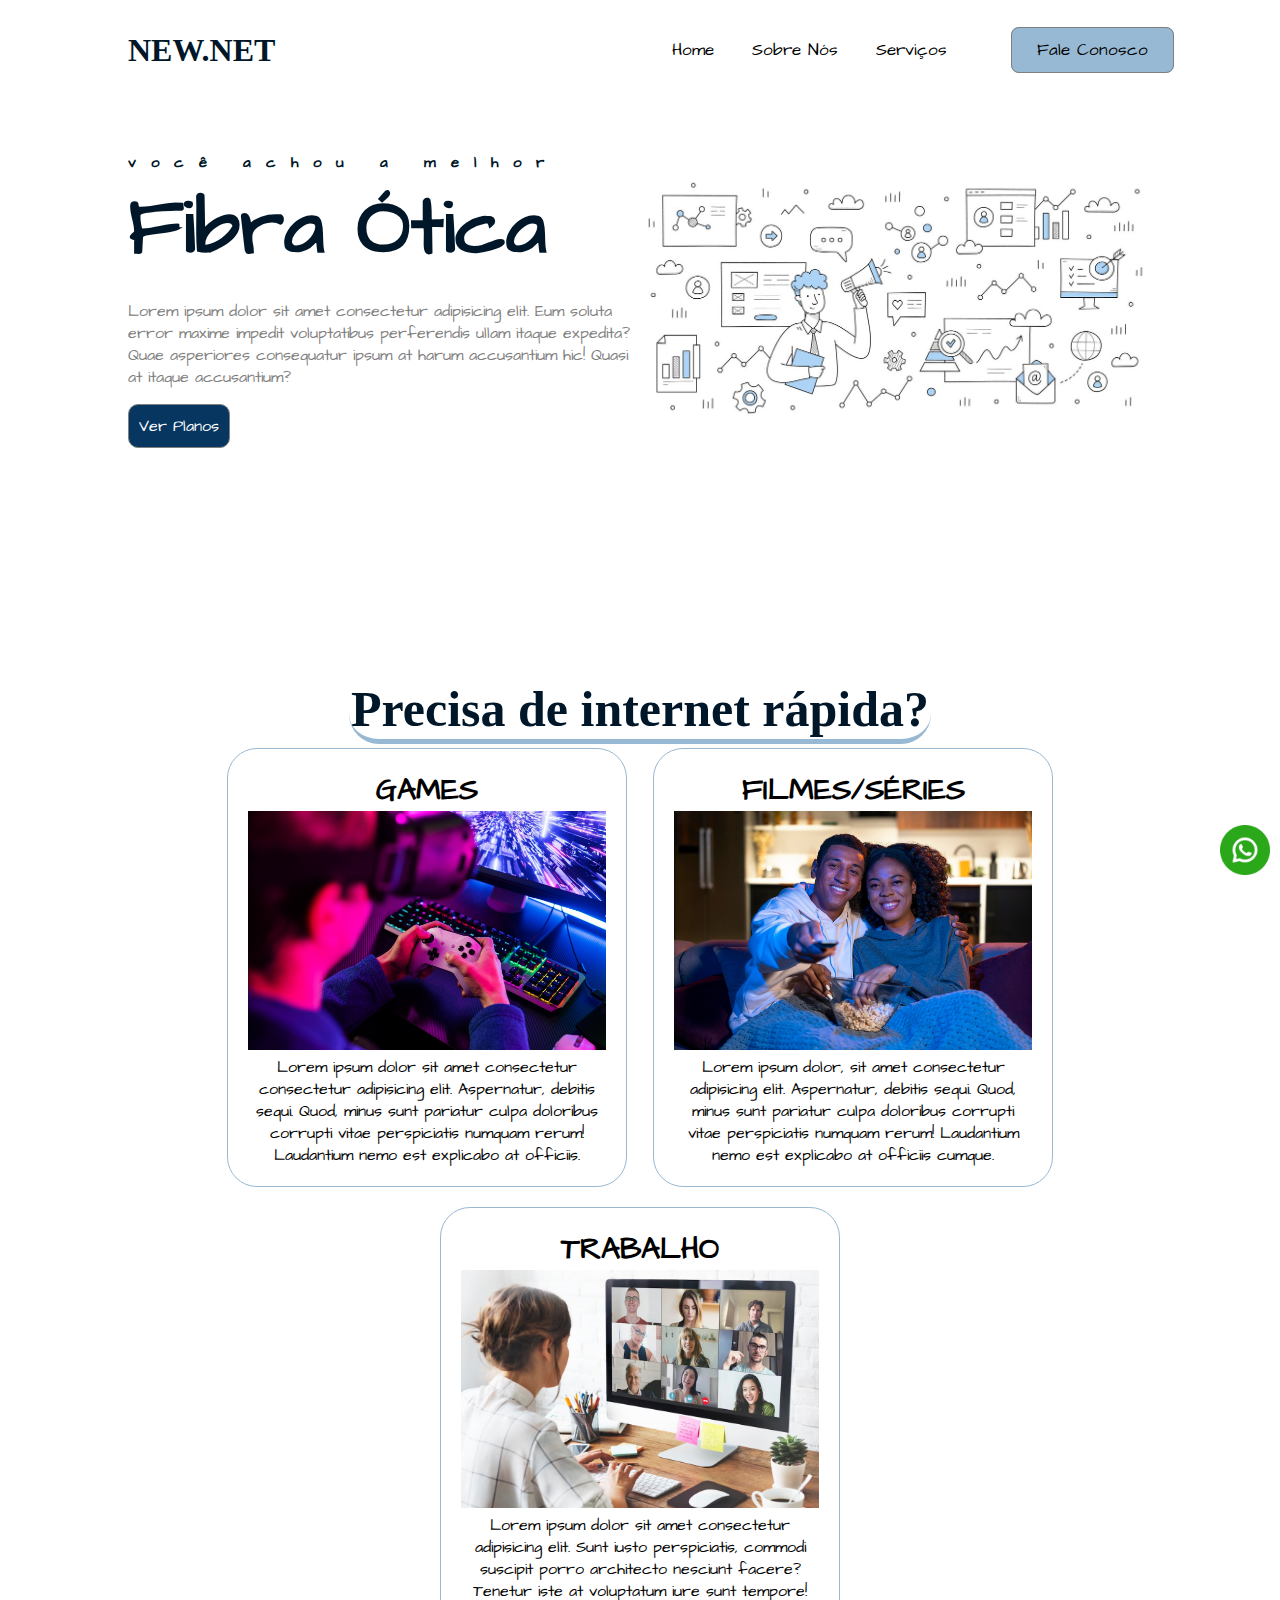
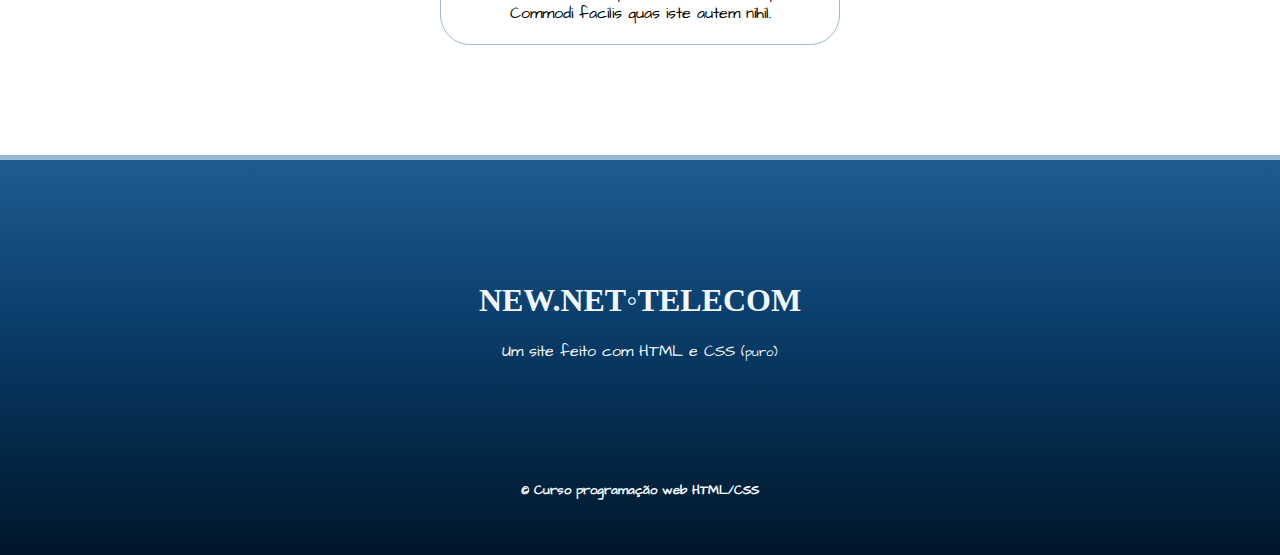
<file: site_curso/index.html>
<!DOCTYPE html>
<html lang="pt-br">

<head>
    <meta charset="UTF-8">
    <meta name="viewport" content="width=device-width, initial-scale=1.0">
    <meta name="desciption" content="um site de exemplo do modulo CSS">
    <meta nmae="author" content="Pedro Barros">
    <link rel="stylesheet" href="CSS/estilo.css">
    <link rel="stylesheet" href="CSS/fonts.css">
    <link rel="stylesheet" href="CSS/responsivo.css">

    <title>New.Net</title>

</head>

<body>
    <nav class="navbar">
        <div class="logo">
            <h1>
                NEW.NET
            </h1>
        </div>

        <div class="menu">
            <a href="#">Home</a>
            <a href="sobre.html">Sobre Nós</a>
            <a href="#">Serviços</a>
            <a id="botao" href="#">Fale Conosco</a>
        </div>

    </nav>

    <header class="header">
        <div class="headline">
            <h2 id="sub-telecom">você achou a melhor</h2>

            <h2 id="telecom">Fibra Ótica</h2>

            <p>Lorem ipsum dolor sit amet consectetur adipisicing elit. Eum soluta error maxime impedit voluptatibus
                perferendis ullam itaque expedita? Quae asperiores consequatur ipsum at harum accusantium hic! Quasi at
                itaque accusantium?
            </p>

            <a href="#" class="contact-btn">Ver Planos</a>

        </div>

        <div class="img-headline">
            <img src="img/marketing.jpg">
        </div>

    </header>


    <!--PARTE 2-->

    <!--ínicio-->
    <section>
        <h2>Precisa de internet rápida?</h2>

        <div class="servicos">
            <!--GAMES-->
            <div class="card">
                <div class="card-tt">
                    <h3>GAMES</h3>
                    <img id="img-cards" src="img/games.jpg" alt="games">Lorem ipsum dolor sit amet consectetur
                    consectetur
                    adipisicing
                    elit. Aspernatur, debitis sequi.
                    Quod, minus sunt pariatur culpa doloribus corrupti vitae perspiciatis numquam rerum! Laudantium
                    nemo
                    est
                    explicabo at officiis.</img>
                </div>
                <!--(OCULTO)GAMES-->
                <div class="texto-oculto">
                    <img id="img-icon" src="img/icons/GAMES icon.png" alt="games">Lorem ipsum dolor sit amet consectetur
                    consectetur
                    adipisicing
                    elit. Aspernatur, debitis sequi.
                    Quod, minus sunt pariatur culpa doloribus corrupti vitae perspiciatis numquam rerum! Laudantium
                    nemo
                    est
                    explicabo at officiis.</img>
                </div>
            </div>



            <!--FILMES/SERIES-->
            <div class="card">
                <div class="card-tt">
                    <h3>FILMES/SÉRIES</h3>
                    <img id="img-cards" src="img/filmes_series.jpg" alt="filmes_series">Lorem ipsum dolor, sit amet
                    consectetur
                    adipisicing
                    elit. Aspernatur, debitis sequi.
                    Quod, minus sunt pariatur culpa doloribus corrupti vitae perspiciatis numquam rerum! Laudantium
                    nemo
                    est
                    explicabo at officiis cumque.</img>

                </div>
                <!--(OCULTO)FILMES/SERIES-->
                <div class="texto-oculto">

                    <img id="img-icon" src="img/icons/FILMES icon.png" alt="filmes_series">Lorem ipsum dolor, sit amet
                    consectetur
                    adipisicing
                    elit. Aspernatur, debitis sequi.
                    Quod, minus sunt pariatur culpa doloribus corrupti vitae perspiciatis numquam rerum! Laudantium
                    nemo
                    est
                    explicabo at officiis cumque.</img>
                </div>
            </div>




            <!--TRABALHO-->
            <div class="card">
                <div class="card-tt">
                    <h3>TRABALHO</h3>
                    <img id="img-cards" src="img/TRABALHO.avif" alt="videoconfêrencia">Lorem ipsum dolor sit amet
                    consectetur
                    adipisicing
                    elit. Sunt iusto perspiciatis, commodi suscipit porro architecto nesciunt facere? Tenetur iste
                    at
                    voluptatum iure sunt tempore! Commodi facilis quas iste autem nihil.</img>

                </div>
                <!--(OCULTO)TRABALHO-->
                <div class="texto-oculto">
                    <img id="img-icon" src="img/icons/TRABALHO icon.png" alt="videoconfêrencia">Lorem ipsum dolor sit
                    amet consectetur
                    adipisicing
                    elit. Sunt iusto perspiciatis, commodi suscipit porro architecto nesciunt facere? Tenetur iste
                    at
                    voluptatum iure sunt tempore! Commodi facilis quas iste autem nihil.</img>
                </div>

            </div>

        </div>

    </section>

    <footer>
        <div class="rodap">
            <h1 class="agencia">NEW.NET◦TELECOM</h1>
            <p id="p-rodap">Um site feito com HTML e CSS <small>(puro)</small></p>
        </div>
        <small><b>© Curso programação web HTML/CSS</b></small>
    </footer>
    <a href="#">
        <img src="img/icons/whatsapp.png" class="whatz">
    </a>

</body>

</html>
</file>
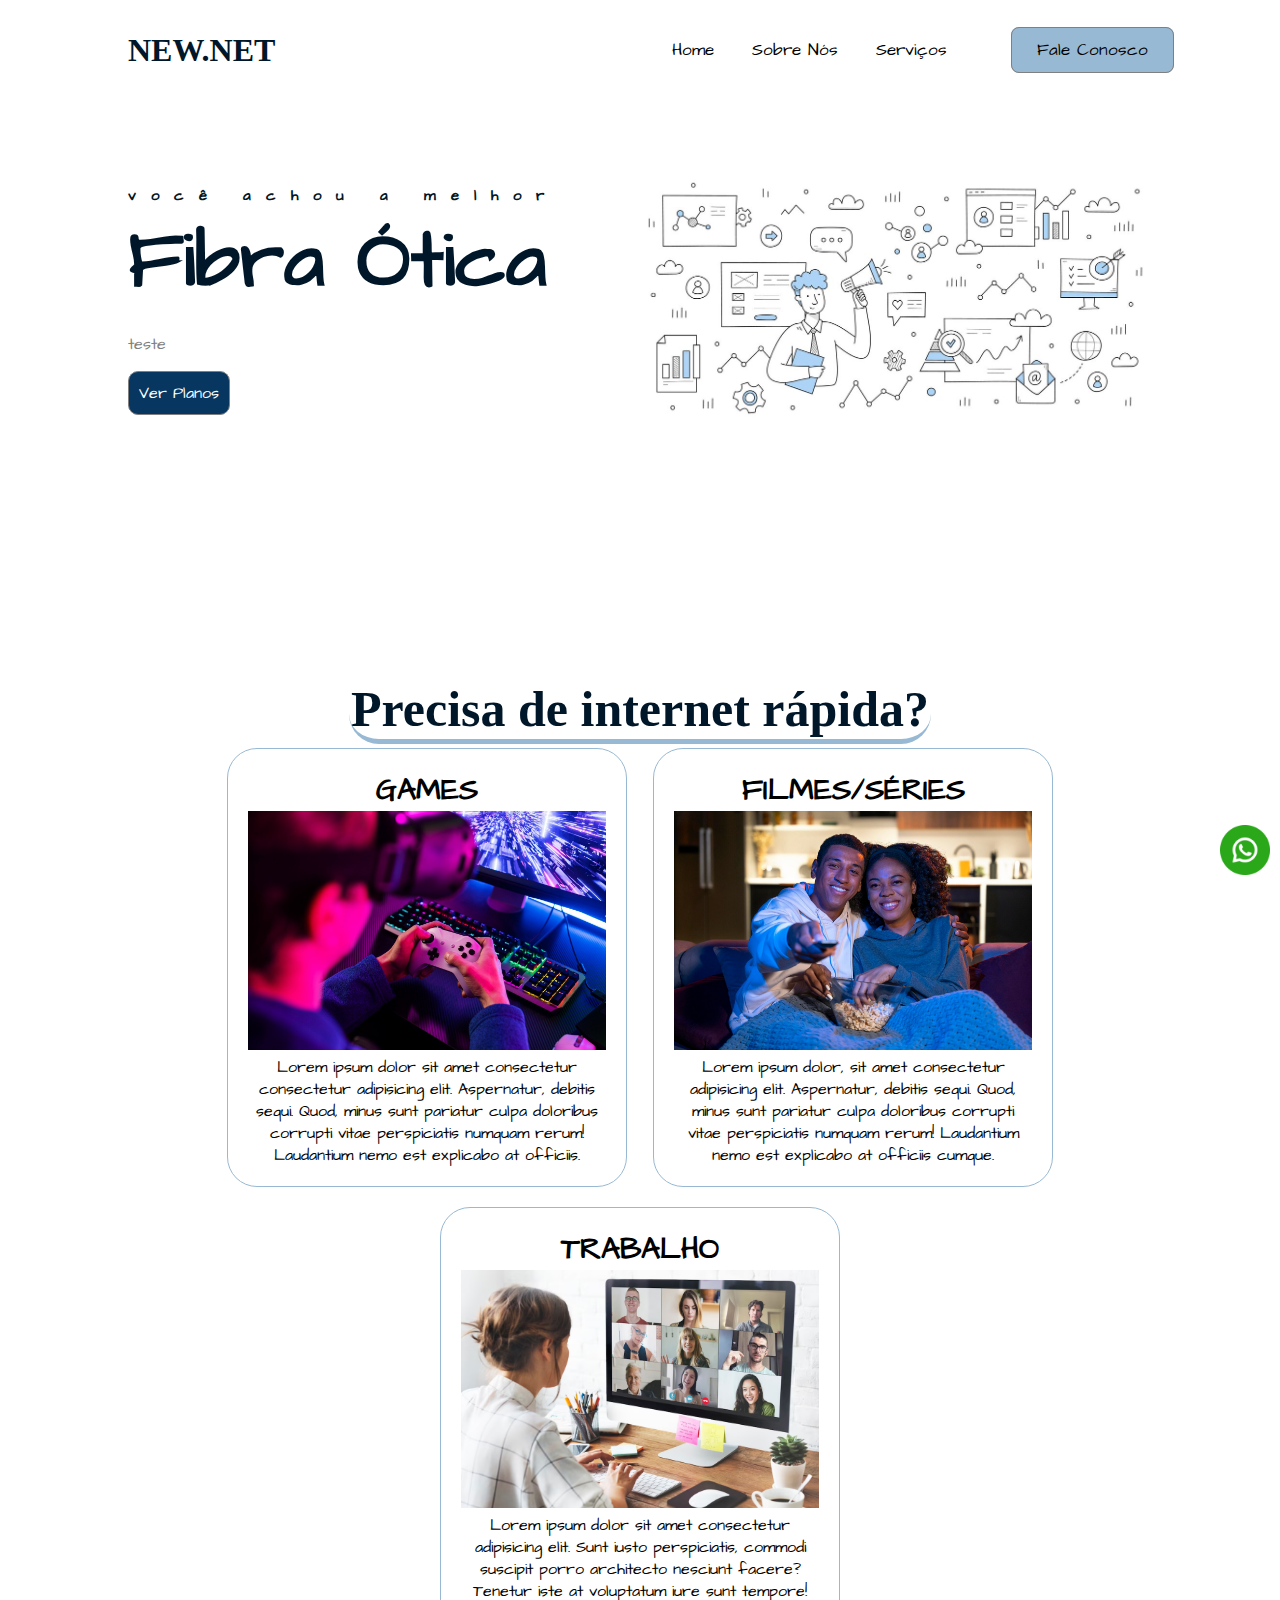
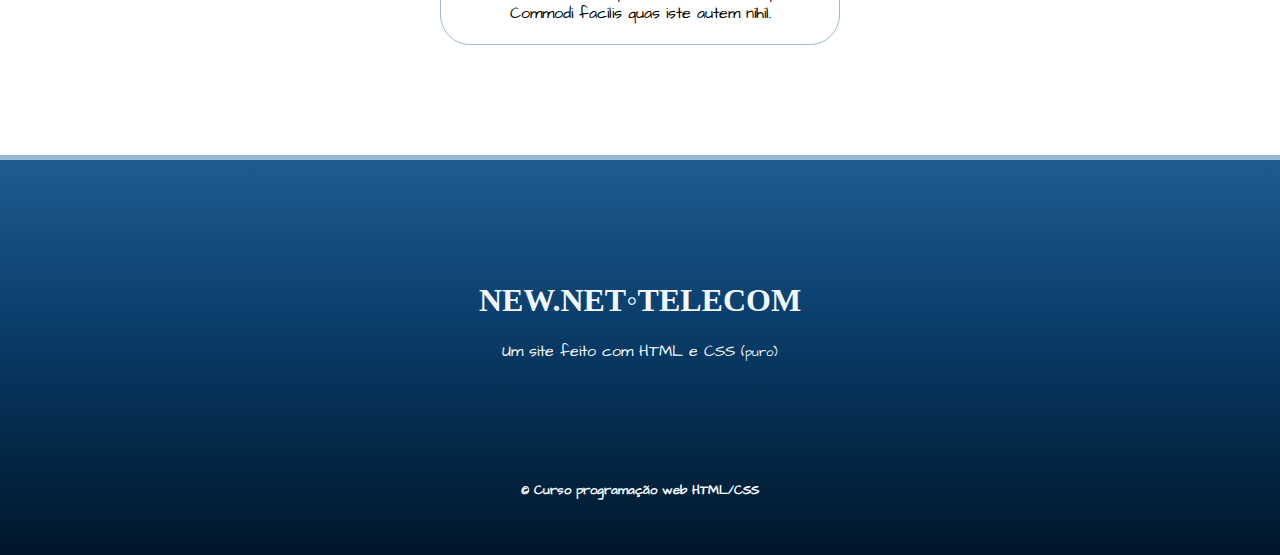
<file: site_curso/sobre.html>
<!DOCTYPE html>
<html lang="pt-br">

<head>
    <meta charset="UTF-8">
    <meta name="viewport" content="width=device-width, initial-scale=1.0">
    <meta name="desciption" content="um site de exemplo do modulo CSS">
    <meta nmae="author" content="Pedro Barros">
    <link rel="stylesheet" href="CSS/estilo.css">
    <link rel="stylesheet" href="CSS/fonts.css">
    <link rel="stylesheet" href="CSS/responsivo.css">

    <title>New.Net</title>

</head>

<body>
    <nav class="navbar">
        <div class="logo">
            <h1>
                NEW.NET
            </h1>
        </div>

        <div class="menu">
            <a href="index.html">Home</a>
            <a href="#">Sobre Nós</a>
            <a href="#">Serviços</a>
            <a id="botao" href="#">Fale Conosco</a>
        </div>

    </nav>

    <header class="header">
        <div class="headline">
            <h2 id="sub-telecom">você achou a melhor</h2>

            <h2 id="telecom">Fibra Ótica</h2>

            <p>teste
            </p>

            <a href="#" class="contact-btn">Ver Planos</a>

        </div>

        <div class="img-headline">
            <img src="img/marketing.jpg">
        </div>

    </header>


    <!--PARTE 2-->

    <!--ínicio-->
    <section>
        <h2>Precisa de internet rápida?</h2>

        <div class="servicos">
            <!--GAMES-->
            <div class="card">
                <div class="card-tt">
                    <h3>GAMES</h3>
                    <img id="img-cards" src="img/games.jpg" alt="games">Lorem ipsum dolor sit amet consectetur
                    consectetur
                    adipisicing
                    elit. Aspernatur, debitis sequi.
                    Quod, minus sunt pariatur culpa doloribus corrupti vitae perspiciatis numquam rerum! Laudantium
                    nemo
                    est
                    explicabo at officiis.</img>
                </div>
                <!--(OCULTO)GAMES-->
                <div class="texto-oculto">
                    <img id="img-icon" src="img/icons/GAMES icon.png" alt="games">Lorem ipsum dolor sit amet consectetur
                    consectetur
                    adipisicing
                    elit. Aspernatur, debitis sequi.
                    Quod, minus sunt pariatur culpa doloribus corrupti vitae perspiciatis numquam rerum! Laudantium
                    nemo
                    est
                    explicabo at officiis.</img>
                </div>
            </div>



            <!--FILMES/SERIES-->
            <div class="card">
                <div class="card-tt">
                    <h3>FILMES/SÉRIES</h3>
                    <img id="img-cards" src="img/filmes_series.jpg" alt="filmes_series">Lorem ipsum dolor, sit amet
                    consectetur
                    adipisicing
                    elit. Aspernatur, debitis sequi.
                    Quod, minus sunt pariatur culpa doloribus corrupti vitae perspiciatis numquam rerum! Laudantium
                    nemo
                    est
                    explicabo at officiis cumque.</img>

                </div>
                <!--(OCULTO)FILMES/SERIES-->
                <div class="texto-oculto">

                    <img id="img-icon" src="img/icons/FILMES icon.png" alt="filmes_series">Lorem ipsum dolor, sit amet
                    consectetur
                    adipisicing
                    elit. Aspernatur, debitis sequi.
                    Quod, minus sunt pariatur culpa doloribus corrupti vitae perspiciatis numquam rerum! Laudantium
                    nemo
                    est
                    explicabo at officiis cumque.</img>
                </div>
            </div>




            <!--TRABALHO-->
            <div class="card">
                <div class="card-tt">
                    <h3>TRABALHO</h3>
                    <img id="img-cards" src="img/TRABALHO.avif" alt="videoconfêrencia">Lorem ipsum dolor sit amet
                    consectetur
                    adipisicing
                    elit. Sunt iusto perspiciatis, commodi suscipit porro architecto nesciunt facere? Tenetur iste
                    at
                    voluptatum iure sunt tempore! Commodi facilis quas iste autem nihil.</img>

                </div>
                <!--(OCULTO)TRABALHO-->
                <div class="texto-oculto">
                    <img id="img-icon" src="img/icons/TRABALHO icon.png" alt="videoconfêrencia">Lorem ipsum dolor sit
                    amet consectetur
                    adipisicing
                    elit. Sunt iusto perspiciatis, commodi suscipit porro architecto nesciunt facere? Tenetur iste
                    at
                    voluptatum iure sunt tempore! Commodi facilis quas iste autem nihil.</img>
                </div>

            </div>

        </div>

    </section>

    <footer>
        <div class="rodap">
            <h1 class="agencia">NEW.NET◦TELECOM</h1>
            <p id="p-rodap">Um site feito com HTML e CSS <small>(puro)</small></p>
        </div>
        <small><b>© Curso programação web HTML/CSS</b></small>
    </footer>
    <a href="#">
        <img src="img/icons/whatsapp.png" class="whatz">
    </a>

</body>

</html>
</file>
<file: site_curso/CSS/estilo.css>
* {
    box-sizing: border-box;
}


/*barra de navegação */
.navbar {
    z-index: +1;
    display: flex;
    flex-flow: row wrap;
    height: 100px;
    background: rgb(255, 255, 255);
    justify-content: center;
    align-items: center;
    position: fixed;
    width: 100%;
}

/*LOGO */
.logo {
    font-family: 'Permanent Marker', cursive;
    margin-left: 10%;
    flex: 20%;
    text-align: left;
}

/*MENU */
.menu {
    padding: 20px;
    text-align: right;
    flex: 70%;
}


/* corpo do site */
.header {
    justify-content: center;
    align-items: center;
    display: flex;
    flex-flow: row wrap;
    height: 600px;
}

/*corpo do site*/
.headline {
    margin-left: 10%;
    flex: 40%;
}



/*botão de planos*/

.contact-btn {
    display: inline-block;
    background: rgb(7, 55, 97);
    padding: 10px;
    border-radius: 10px;
    text-align: center;
    border: 0.5px solid gray;
    text-decoration: none;
    color: white;
}

.contact-btn:hover {
    color: black;
    background: rgb(152, 185, 211);
    border: 0.5px solid gray;
}

/*imagem 1 */
.img-headline {
    margin-right: 10%;
    flex: 40%;
}



/*DIVISÃO seção*/



section {
    display: inline-block;
    margin-top: 80px;
    margin-left: 5%;
    margin-right: 5%;
    padding: 0%;
    text-align: center;
    width: 90%;
}

.serviços {
    display: inline-block;
    margin-top: 5%;
}

.card-tt {
    display: inline-block;
}

.card {
    display: inline-block;
    width: 400px;
    padding: 20px;
    margin: 10px;
    border: 1px solid #98b9d3;
    border-radius: 30px;
}

.card:hover {
    background: #001629;
    color: white;
}

.card:hover #img-cards {
    display: none;
}

.card:hover .card-tt {
    display: none;
}

.card:hover .texto-oculto {
    display: block;
}

.texto-oculto {
    text-align: center;
    display: none;
}

/*RODAPÉ*/
footer {
    color: aliceblue;
    margin: 0;
    padding: 0;
    border-top: 5px solid #98b9d3;
    text-align: center;
    margin-top: 100px;
    height: 400px;
    background-image: linear-gradient(180deg, #1f5b91, #073761, #001629);
}

.rodap {
    padding: 100px;
}

.whatz {
    position: fixed;
    bottom: 25px;
    right: 10px;
    width: 50px;
}
</file>
<file: site_curso/CSS/fonts.css>
@import url('https://fonts.googleapis.com/css2?family=Architects+Daughter&display=swap');
@import url('https://fonts.googleapis.com/css2?family=Architects+Daughter&family=Permanent+Marker&display=swap');

body {
    font-family: 'Architects Daughter', cursive;
    margin: 0;
}

/* headline */
.img-headline img {
    max-width: 100%;
}

#sub-telecom {
    font-size: 15px;
    letter-spacing: 15px;
}

#telecom {
    font-size: 80px;
}

.headline p {
    color: gray;
    text-align: left;
}

/*LOGO */

.logo h1 {
    color: rgb(0, 22, 41);
    font-size: 32px;
    font-weight: bold;
    cursor: default;
}


/*MENU */
.menu a {
    color: rgb(0, 0, 0);
    text-decoration: none;
    font-size: 17px;
    padding: 20px 16px;
}

.menu a:hover {
    border-top: 4px solid rgb(152, 185, 211);
    color: rgb(82, 180, 255);
}

#botao {
    border-radius: 8px;
    border-top: none;
    color: black;
    padding: 10px 25px;
    background: rgb(152, 185, 211);
    margin-right: 10%;
    margin-left: 5%;
    border: 0.5px solid gray;

}

#botao:hover {
    color: white;
    background: #073761;
    border: 1px solid #98b9d3;
}


/*DIVISÃO headline*/

.headline h2 {
    margin: 0;
    padding: 0;
    font-weight: 900;
    font-size: 20px;
    color: #001629
}


/* DIVISÃO 2 parte*/

section h2 {
    padding: 2px;
    border-radius: 30px;
    cursor: default;
    border-bottom: 5px solid #98b9d3;
    display: inline;
    color: #001629;
    font-family: 'Permanent Marker', cursive;
    width: 100%;
    font-size: 50px;
    margin: 0;

}


/* CARD's*/
#img-cards {
    width: 100%;
}

.card h3 {
    font-weight: 900;
    margin: 0;
    padding: 0;
    font-size: 30px;
}

/* CARD's ocultos*/
#img-icon {
    width: 30%;
    margin-bottom: 175px;
    margin-left: 110.5px;
}

.agencia {
    font-family: 'Permanent Marker', cursive;
}

footer b{
    color: aliceblue;
}
</file>
<file: site_curso/CSS/responsivo.css>
@media screen and (max-width: 1035px) {
    .menu {
        display: none;
    }

    .navbar {
        position: relative;
    }

    .logo {
        margin: 0;
        text-align: center;
    }

    .header {
        padding-top: 50px;
    }

    .headline {
        flex: 100%;
        margin: 5%;
        text-align: center;
    }

    .headline p {
        text-align: center;
    }

    .img-headline {
        flex: 100%;
        margin: 5%;
        text-align: center;
    }

    section h2{
        z-index: +1;
    }

}
</file>
